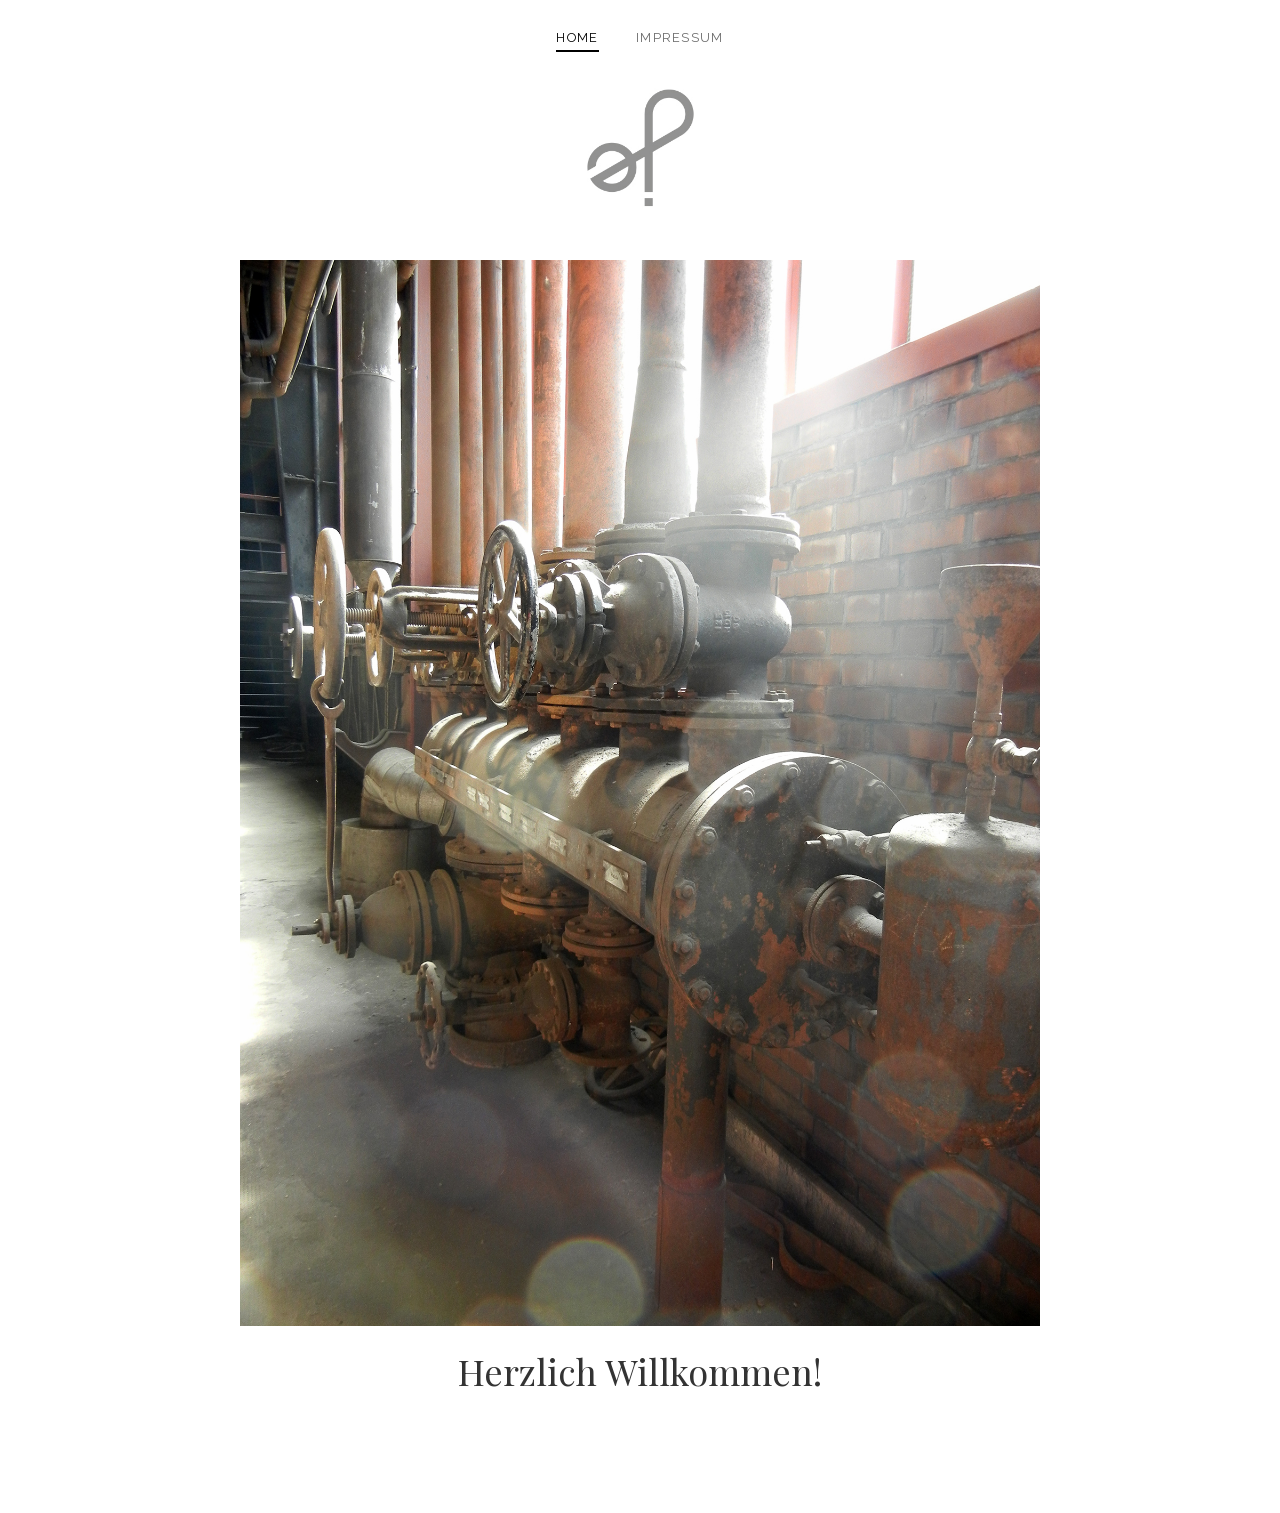
<file: index.html>
<!DOCTYPE html>
<html lang="de">
<head>
  <meta charset="UTF-8">
  <meta name="viewport" content="width=device-width, initial-scale=1">
  <title>Herzlich Willkommen! - Julia Eikermann</title>
  <link rel="icon" href="img/favicon.jpg">
  <link rel="stylesheet" href="style.css">
</head>
<body>
  <a class="skip-content" href="#main">Zum Inhalt springen</a>
  <div class="max-width">
    <header class="site-header">
      <button id="toggle-navigation" class="toggle-navigation" aria-expanded="false" aria-controls="menu-primary">
        <span class="screen-reader-text">Menü öffnen</span>
        <svg width="24" height="18" viewBox="0 0 24 18" aria-hidden="true" fill="#6B6B6B">
          <rect y="0" width="24" height="2"/><rect y="8" width="24" height="2"/><rect y="16" width="24" height="2"/>
        </svg>
      </button>
      <nav id="menu-primary" class="menu-primary" aria-label="Hauptmenü">
        <ul>
          <li class="current"><a href="index.html" aria-current="page">Home</a></li>
          <li><a href="kontakt/">Impressum</a></li>
        </ul>
      </nav>
      <div class="title-container">
        <a href="index.html"><img class="logo" src="img/logo.jpg" alt="Julia Eikermann"></a>
      </div>
    </header>

    <main id="main" class="main">
      <article>
        <div class="featured-image">
          <img src="img/DSCN3610.jpg" srcset="img/DSCN3610-768x1024.jpg 768w, img/DSCN3610.jpg 1500w"
               sizes="(max-width: 1500px) 100vw, 1500px" width="1500" height="2000" alt="">
        </div>
        <div class="post-header"><h1 class="post-title">Herzlich Willkommen!</h1></div>
      </article>
    </main>

    <footer class="site-footer"></footer>
  </div>
  <script src="script.js"></script>
</body>
</html>
</file>
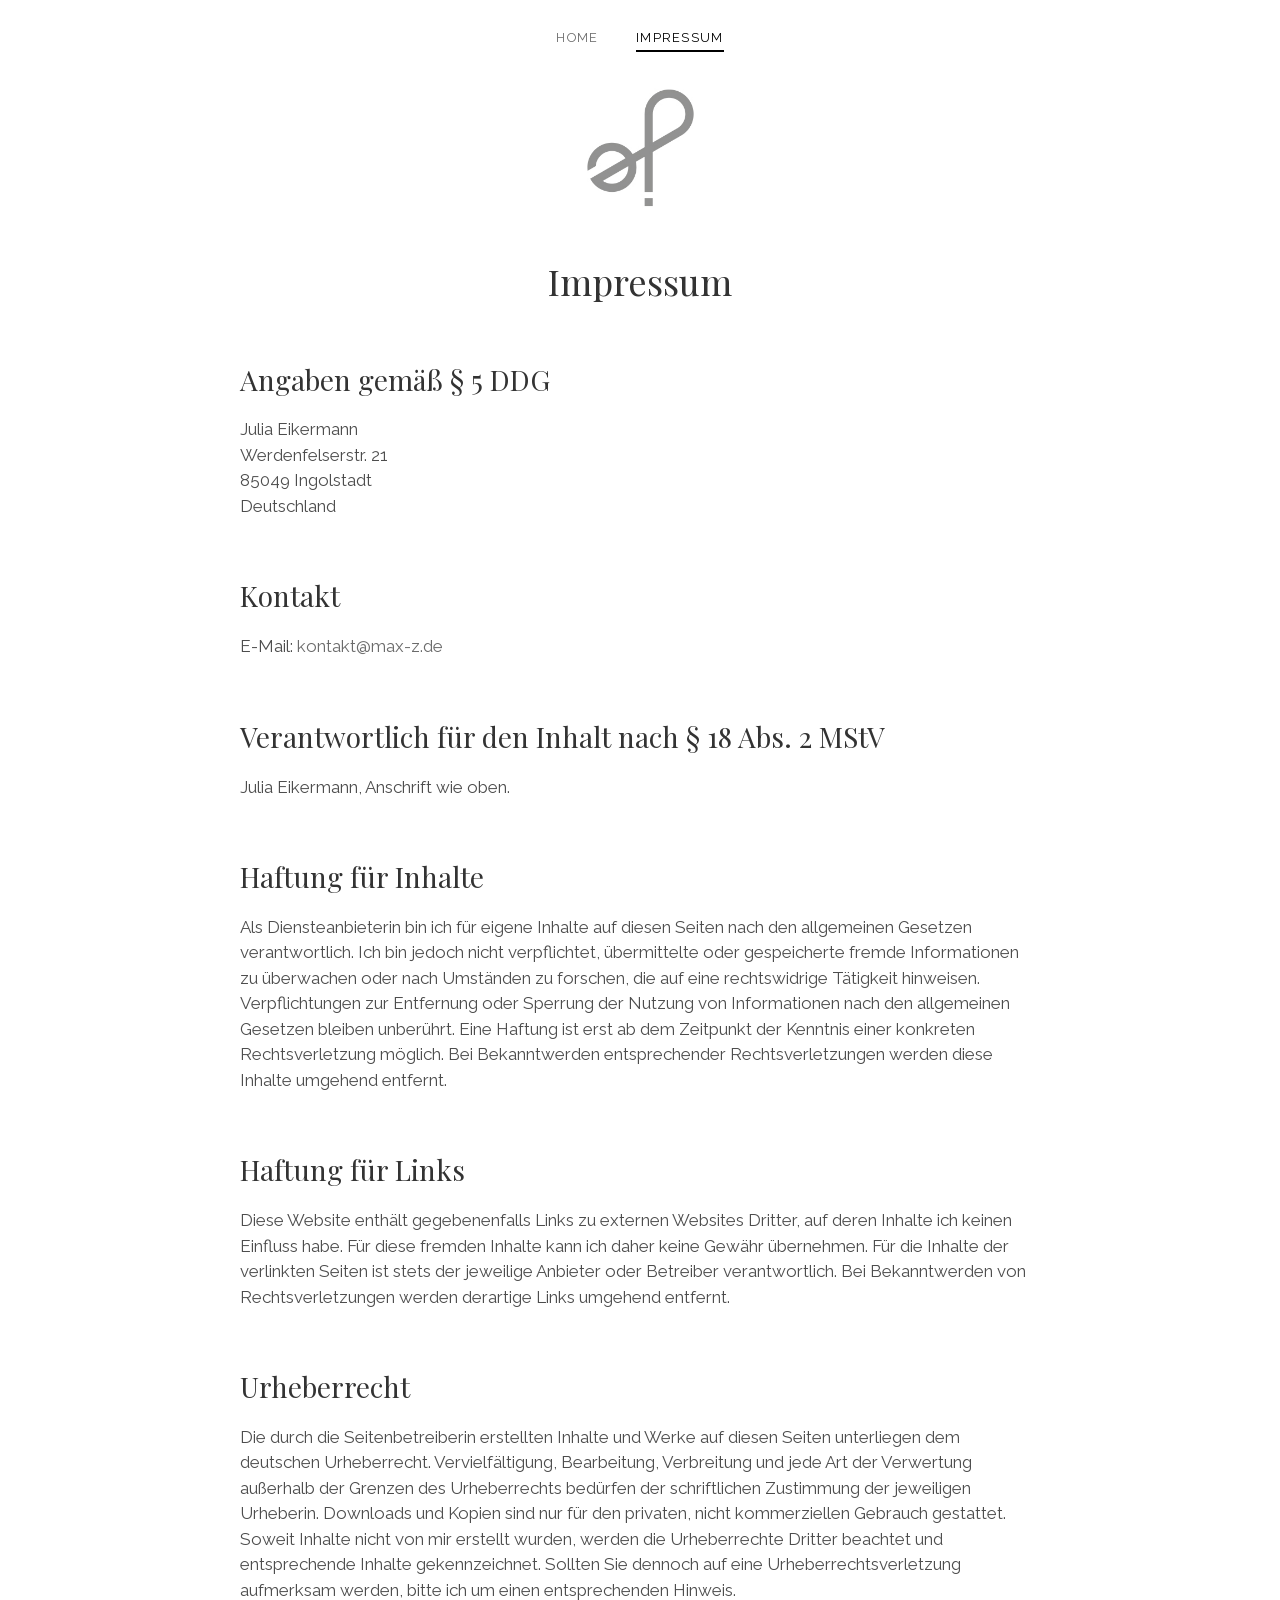
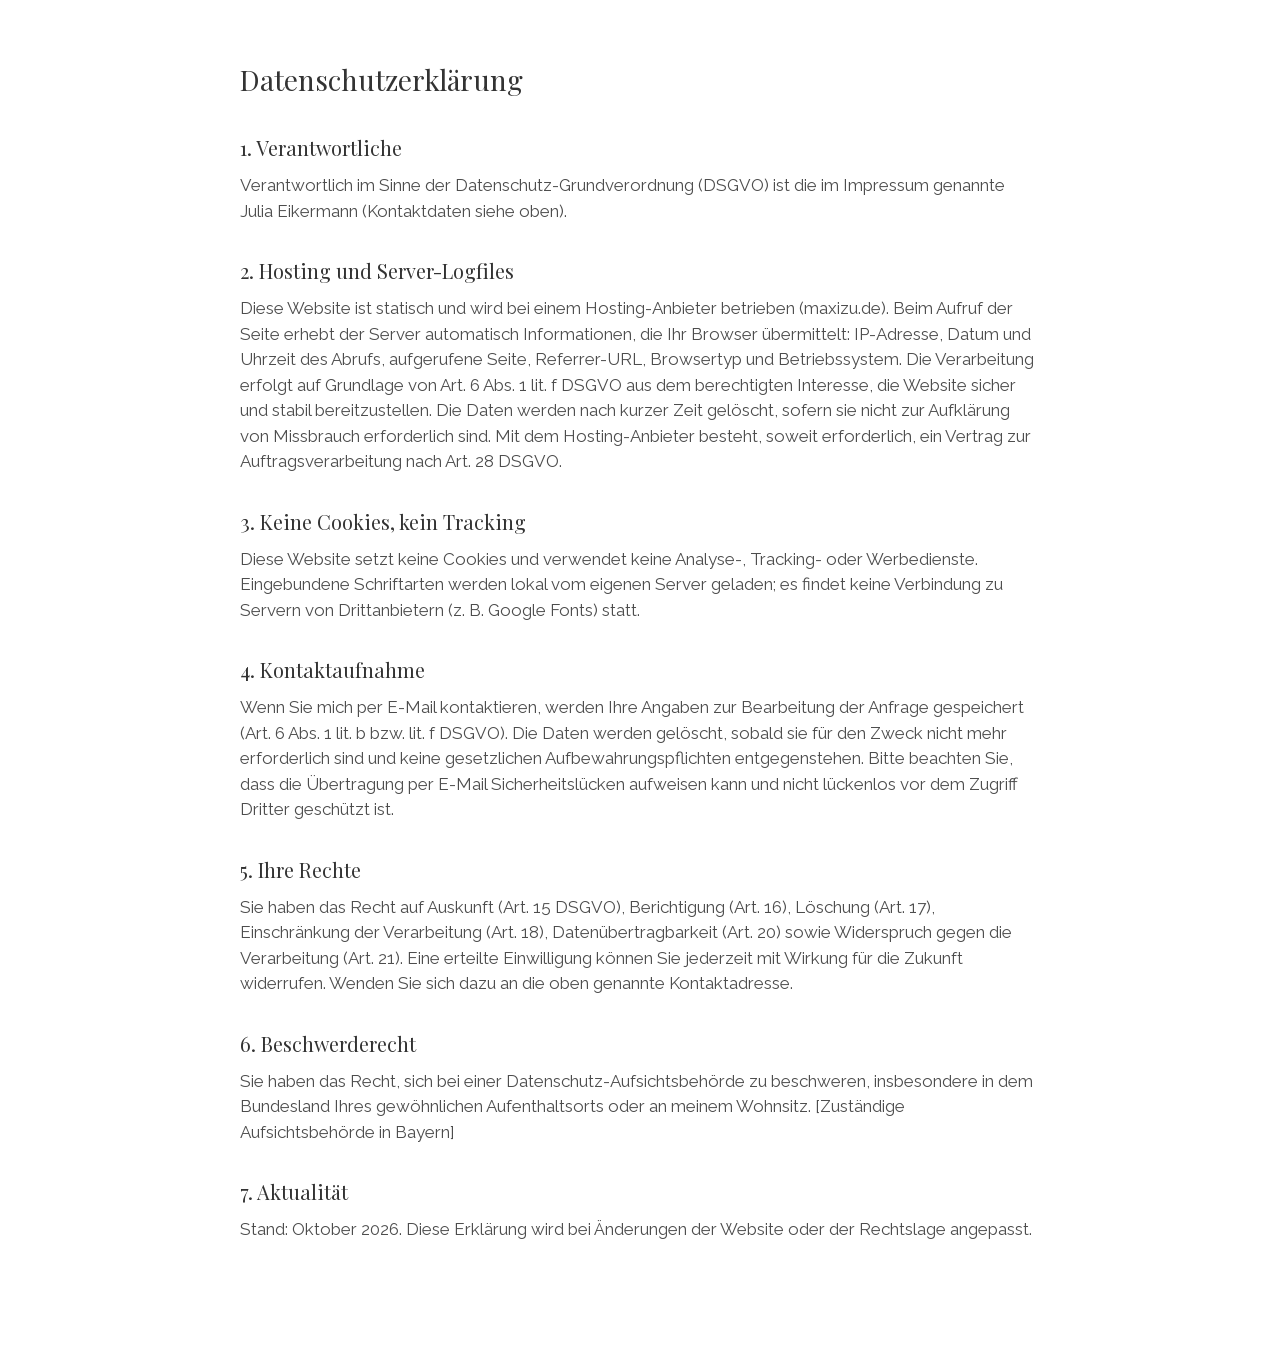
<file: kontakt/index.html>
<!DOCTYPE html>
<html lang="de">
<head>
  <meta charset="UTF-8">
  <meta name="viewport" content="width=device-width, initial-scale=1">
  <title>Impressum - Julia Eikermann</title>
  <link rel="icon" href="../img/favicon.jpg">
  <link rel="stylesheet" href="../style.css">
</head>
<body>
  <a class="skip-content" href="#main">Zum Inhalt springen</a>
  <div class="max-width">
    <header class="site-header">
      <button id="toggle-navigation" class="toggle-navigation" aria-expanded="false" aria-controls="menu-primary">
        <span class="screen-reader-text">Menü öffnen</span>
        <svg width="24" height="18" viewBox="0 0 24 18" aria-hidden="true" fill="#6B6B6B">
          <rect y="0" width="24" height="2"/><rect y="8" width="24" height="2"/><rect y="16" width="24" height="2"/>
        </svg>
      </button>
      <nav id="menu-primary" class="menu-primary" aria-label="Hauptmenü">
        <ul>
          <li><a href="../">Home</a></li>
          <li class="current"><a href="../kontakt/" aria-current="page">Impressum</a></li>
        </ul>
      </nav>
      <div class="title-container">
        <a href="../"><img class="logo" src="../img/logo.jpg" alt="Julia Eikermann"></a>
      </div>
    </header>

    <main id="main" class="main">
      <article>
        <div class="post-header"><h1 class="post-title">Impressum</h1></div>
        <div class="post-content">
          <h2>Angaben gemäß § 5 DDG</h2>
          <p>
            Julia Eikermann<br>
            Werdenfelserstr. 21<br>
            85049 Ingolstadt<br>
            Deutschland
          </p>

          <h2>Kontakt</h2>
          <p>
            E-Mail: <a href="mailto:kontakt@max-z.de">kontakt@max-z.de</a><br>
          </p>

          <h2>Verantwortlich für den Inhalt nach § 18 Abs. 2 MStV</h2>
          <p>Julia Eikermann, Anschrift wie oben.</p>

          <h2>Haftung für Inhalte</h2>
          <p>Als Diensteanbieterin bin ich für eigene Inhalte auf diesen Seiten nach den allgemeinen Gesetzen verantwortlich. Ich bin jedoch nicht verpflichtet, übermittelte oder gespeicherte fremde Informationen zu überwachen oder nach Umständen zu forschen, die auf eine rechtswidrige Tätigkeit hinweisen. Verpflichtungen zur Entfernung oder Sperrung der Nutzung von Informationen nach den allgemeinen Gesetzen bleiben unberührt. Eine Haftung ist erst ab dem Zeitpunkt der Kenntnis einer konkreten Rechtsverletzung möglich. Bei Bekanntwerden entsprechender Rechtsverletzungen werden diese Inhalte umgehend entfernt.</p>

          <h2>Haftung für Links</h2>
          <p>Diese Website enthält gegebenenfalls Links zu externen Websites Dritter, auf deren Inhalte ich keinen Einfluss habe. Für diese fremden Inhalte kann ich daher keine Gewähr übernehmen. Für die Inhalte der verlinkten Seiten ist stets der jeweilige Anbieter oder Betreiber verantwortlich. Bei Bekanntwerden von Rechtsverletzungen werden derartige Links umgehend entfernt.</p>

          <h2>Urheberrecht</h2>
          <p>Die durch die Seitenbetreiberin erstellten Inhalte und Werke auf diesen Seiten unterliegen dem deutschen Urheberrecht. Vervielfältigung, Bearbeitung, Verbreitung und jede Art der Verwertung außerhalb der Grenzen des Urheberrechts bedürfen der schriftlichen Zustimmung der jeweiligen Urheberin. Downloads und Kopien sind nur für den privaten, nicht kommerziellen Gebrauch gestattet. Soweit Inhalte nicht von mir erstellt wurden, werden die Urheberrechte Dritter beachtet und entsprechende Inhalte gekennzeichnet. Sollten Sie dennoch auf eine Urheberrechtsverletzung aufmerksam werden, bitte ich um einen entsprechenden Hinweis.</p>

          <h2>Datenschutzerklärung</h2>

          <h3>1. Verantwortliche</h3>
          <p>Verantwortlich im Sinne der Datenschutz-Grundverordnung (DSGVO) ist die im Impressum genannte Julia Eikermann (Kontaktdaten siehe oben).</p>

          <h3>2. Hosting und Server-Logfiles</h3>
          <p>Diese Website ist statisch und wird bei einem Hosting-Anbieter betrieben (maxizu.de). Beim Aufruf der Seite erhebt der Server automatisch Informationen, die Ihr Browser übermittelt: IP-Adresse, Datum und Uhrzeit des Abrufs, aufgerufene Seite, Referrer-URL, Browsertyp und Betriebssystem. Die Verarbeitung erfolgt auf Grundlage von Art. 6 Abs. 1 lit. f DSGVO aus dem berechtigten Interesse, die Website sicher und stabil bereitzustellen. Die Daten werden nach kurzer Zeit gelöscht, sofern sie nicht zur Aufklärung von Missbrauch erforderlich sind. Mit dem Hosting-Anbieter besteht, soweit erforderlich, ein Vertrag zur Auftragsverarbeitung nach Art. 28 DSGVO.</p>

          <h3>3. Keine Cookies, kein Tracking</h3>
          <p>Diese Website setzt keine Cookies und verwendet keine Analyse-, Tracking- oder Werbedienste. Eingebundene Schriftarten werden lokal vom eigenen Server geladen; es findet keine Verbindung zu Servern von Drittanbietern (z. B. Google Fonts) statt.</p>

          <h3>4. Kontaktaufnahme</h3>
          <p>Wenn Sie mich per E-Mail kontaktieren, werden Ihre Angaben zur Bearbeitung der Anfrage gespeichert (Art. 6 Abs. 1 lit. b bzw. lit. f DSGVO). Die Daten werden gelöscht, sobald sie für den Zweck nicht mehr erforderlich sind und keine gesetzlichen Aufbewahrungspflichten entgegenstehen. Bitte beachten Sie, dass die Übertragung per E-Mail Sicherheitslücken aufweisen kann und nicht lückenlos vor dem Zugriff Dritter geschützt ist.</p>

          <h3>5. Ihre Rechte</h3>
          <p>Sie haben das Recht auf Auskunft (Art. 15 DSGVO), Berichtigung (Art. 16), Löschung (Art. 17), Einschränkung der Verarbeitung (Art. 18), Datenübertragbarkeit (Art. 20) sowie Widerspruch gegen die Verarbeitung (Art. 21). Eine erteilte Einwilligung können Sie jederzeit mit Wirkung für die Zukunft widerrufen. Wenden Sie sich dazu an die oben genannte Kontaktadresse.</p>

          <h3>6. Beschwerderecht</h3>
          <p>Sie haben das Recht, sich bei einer Datenschutz-Aufsichtsbehörde zu beschweren, insbesondere in dem Bundesland Ihres gewöhnlichen Aufenthaltsorts oder an meinem Wohnsitz. [Zuständige Aufsichtsbehörde in Bayern]</p>

          <h3>7. Aktualität</h3>
          <p>Stand: Oktober 2026. Diese Erklärung wird bei Änderungen der Website oder der Rechtslage angepasst.</p>
        </div>
      </article>
    </main>

    <footer class="site-footer"></footer>
  </div>
  <script src="../script.js"></script>
</body>
</html>
</file>
<file: style.css>
@font-face { font-family: "Playfair Display"; font-style: normal; font-weight: 400; font-display: swap; src: url("fonts/PlayfairDisplay-400-normal.woff2") format("woff2"); }
@font-face { font-family: "Raleway"; font-style: italic; font-weight: 400; font-display: swap; src: url("fonts/Raleway-400-italic.woff2") format("woff2"); }
@font-face { font-family: "Raleway"; font-style: normal; font-weight: 400; font-display: swap; src: url("fonts/Raleway-400-normal.woff2") format("woff2"); }
@font-face { font-family: "Raleway"; font-style: normal; font-weight: 700; font-display: swap; src: url("fonts/Raleway-700-normal.woff2") format("woff2"); }

* { box-sizing: border-box; }

html { font-size: 100%; }

body {
  margin: 0;
  background: #fff;
  color: #4d4d4d;
  font: 400 1.0625rem/1.5 "Raleway", sans-serif;
  -webkit-font-smoothing: antialiased;
}

a { color: #6b6b6b; text-decoration: none; transition: color .2s; }
a:hover, a:focus { color: #000; }

img { max-width: 100%; height: auto; display: block; }

.screen-reader-text {
  position: absolute; width: 1px; height: 1px; margin: -1px; padding: 0;
  overflow: hidden; clip-path: inset(50%); border: 0; white-space: nowrap;
}
.skip-content {
  position: absolute; left: -9999px;
}
.skip-content:focus {
  left: 5px; top: 5px; z-index: 100; background: #fff; padding: .5em 1em;
}

.max-width { max-width: 68.75rem; margin: 0 auto; padding: 0 4%; }

/* Header */
.site-header { position: relative; text-align: center; padding-top: 1.5rem; }

.menu-primary ul {
  list-style: none; margin: 0; padding: 0;
  display: flex; justify-content: center; gap: 2.2em;
}
.menu-primary a {
  font-size: .8rem; letter-spacing: .1em; text-transform: uppercase;
  color: #6b6b6b; padding: .4em 0; border-bottom: 2px solid transparent;
}
.menu-primary a:hover, .menu-primary .current a { color: #000; border-color: #000; }

.toggle-navigation {
  display: none; background: none; border: 0; padding: .5em; cursor: pointer;
  position: absolute; top: .8rem; right: 0;
}

.title-container { margin: 2em 0 3em; }
.logo { height: 125px; width: 125px; margin: 0 auto; }

/* Content */
.main { max-width: 50rem; margin: 0 auto; }

.featured-image { margin-bottom: 1.5rem; }
.featured-image img { width: 100%; }

.post-header { text-align: center; margin-bottom: 1.5rem; }
.post-title {
  font: 400 2.25rem/1.2 "Playfair Display", serif;
  color: #333; margin: 0;
}

.post-content h2, .post-content h3 {
  font-family: "Playfair Display", serif; font-weight: 400; color: #333;
}
.post-content h2 { font-size: 1.75rem; margin: 2em 0 .6em; }
.post-content h3 { font-size: 1.25rem; margin: 1.6em 0 .5em; }
.post-content p { margin: 0 0 1.5em; }

.site-footer { padding: 3rem 0; }

/* Mobile */
@media (max-width: 799px) {
  .toggle-navigation { display: block; }
  .menu-primary { display: none; margin-top: 2.5rem; }
  .menu-primary.open { display: block; }
  .menu-primary ul { flex-direction: column; gap: .5em; }
  .post-title { font-size: 1.75rem; }
}
</file>
